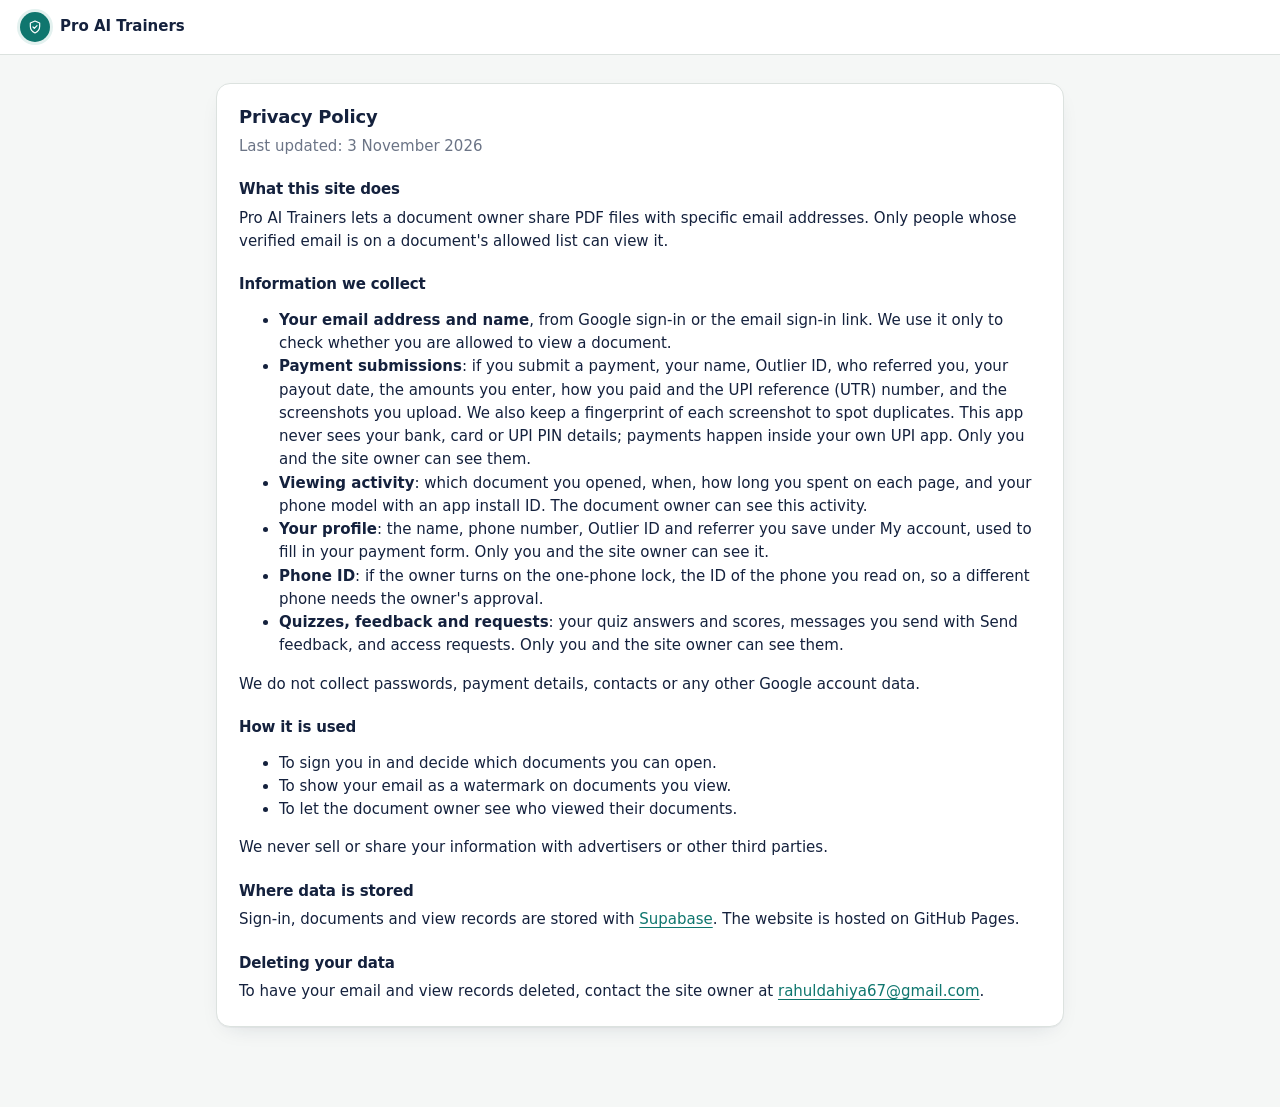
<file: privacy.html>
<!doctype html>
<html lang="en">
<head>
  <meta charset="utf-8">
  <meta name="viewport" content="width=device-width, initial-scale=1">
  <meta http-equiv="Content-Security-Policy" content="default-src 'self'; script-src 'self' https://cdn.jsdelivr.net; worker-src 'self' blob: https://cdn.jsdelivr.net; style-src 'self' 'unsafe-inline' https://fonts.googleapis.com; font-src https://fonts.gstatic.com; img-src 'self' data: blob: https://*.supabase.co; connect-src 'self' https://*.supabase.co wss://*.supabase.co https://cdn.jsdelivr.net https://api.github.com; frame-src 'none'; object-src 'none'; base-uri 'self'; form-action 'self'">
  <meta name="referrer" content="no-referrer">
  <title>Privacy Policy | Pro AI Trainers</title>
  <link rel="preconnect" href="https://fonts.googleapis.com">
  <link rel="preconnect" href="https://fonts.gstatic.com" crossorigin>
  <link href="https://fonts.googleapis.com/css2?family=IBM+Plex+Sans:wght@400;500;600&display=swap" rel="stylesheet">
  <link rel="stylesheet" href="assets/style.css?v=20261113c">
</head>
<body>
  <header class="bar"><a class="brand" href="./"><span class="brand-seal"><svg viewBox="0 0 24 24" fill="none" stroke="currentColor" stroke-width="1.8" stroke-linecap="round" stroke-linejoin="round" aria-hidden="true"><path d="M12 3l7 3v5c0 4.4-3 8.3-7 10-4-1.7-7-5.6-7-10V6l7-3z"/><path d="M9 12l2 2 4-4"/></svg></span><span>Pro AI Trainers</span></a></header>
  <main>
    <div class="card">
      <h2>Privacy Policy</h2>
      <p class="sub">Last updated: 3 November 2026</p>

      <h3 style="margin:22px 0 8px">What this site does</h3>
      <p>Pro AI Trainers lets a document owner share PDF files with specific email addresses. Only people whose verified email is on a document's allowed list can view it.</p>

      <h3 style="margin:22px 0 8px">Information we collect</h3>
      <ul>
        <li><strong>Your email address and name</strong>, from Google sign-in or the email sign-in link. We use it only to check whether you are allowed to view a document.</li>
        <li><strong>Payment submissions</strong>: if you submit a payment, your name, Outlier ID, who referred you, your payout date, the amounts you enter, how you paid and the UPI reference (UTR) number, and the screenshots you upload. We also keep a fingerprint of each screenshot to spot duplicates. This app never sees your bank, card or UPI PIN details; payments happen inside your own UPI app. Only you and the site owner can see them.</li>
        <li><strong>Viewing activity</strong>: which document you opened, when, how long you spent on each page, and your phone model with an app install ID. The document owner can see this activity.</li>
        <li><strong>Your profile</strong>: the name, phone number, Outlier ID and referrer you save under My account, used to fill in your payment form. Only you and the site owner can see it.</li>
        <li><strong>Phone ID</strong>: if the owner turns on the one-phone lock, the ID of the phone you read on, so a different phone needs the owner's approval.</li>
        <li><strong>Quizzes, feedback and requests</strong>: your quiz answers and scores, messages you send with Send feedback, and access requests. Only you and the site owner can see them.</li>
      </ul>
      <p>We do not collect passwords, payment details, contacts or any other Google account data.</p>

      <h3 style="margin:22px 0 8px">How it is used</h3>
      <ul>
        <li>To sign you in and decide which documents you can open.</li>
        <li>To show your email as a watermark on documents you view.</li>
        <li>To let the document owner see who viewed their documents.</li>
      </ul>
      <p>We never sell or share your information with advertisers or other third parties.</p>

      <h3 style="margin:22px 0 8px">Where data is stored</h3>
      <p>Sign-in, documents and view records are stored with <a href="https://supabase.com/privacy">Supabase</a>. The website is hosted on GitHub Pages.</p>

      <h3 style="margin:22px 0 8px">Deleting your data</h3>
      <p>To have your email and view records deleted, contact the site owner at <a href="mailto:rahuldahiya67@gmail.com">rahuldahiya67@gmail.com</a>.</p>
    </div>
  </main>
</body>
</html>
</file>
<file: assets/style.css>
/* Secure Doc Share — interface styles
   Palette: cool paper, deep ink, sealed teal. One typeface: IBM Plex Sans. */

:root {
  --paper: #f5f7f6;
  --surface: #ffffff;
  --surface-2: #eef2f0;
  --ink: #14213d;
  --ink-2: #3e4a62;
  --muted: #6b7486;
  --rule: #dce2df;
  --rule-strong: #c5cdc9;
  --seal: #0f766e;
  --seal-ink: #ffffff;
  --seal-soft: #e3f1ef;
  --alert: #b42318;
  --alert-soft: #fdecea;
  --warn: #9a6700;
  --warn-soft: #fff4d6;
  --ok: #157f3c;
  --focus: #0f766e;
  --radius-lg: 14px;
  --radius: 10px;
  --radius-sm: 6px;
  --shadow: 0 1px 0 rgba(20, 33, 61, 0.04), 0 8px 24px -12px rgba(20, 33, 61, 0.18);
  --font: "IBM Plex Sans", system-ui, -apple-system, "Segoe UI", Roboto, sans-serif;
  color-scheme: light;
}
@media (prefers-color-scheme: dark) {
  :root {
    --paper: #0e1416;
    --surface: #151d20;
    --surface-2: #1b2528;
    --ink: #e6ecea;
    --ink-2: #c3ccc9;
    --muted: #8d9a97;
    --rule: #263235;
    --rule-strong: #34434a;
    --seal: #3cc2b0;
    --seal-ink: #062723;
    --seal-soft: #12302d;
    --alert: #ff8a80;
    --alert-soft: #3a1714;
    --warn: #f2c14e;
    --warn-soft: #33290f;
    --ok: #5fd08a;
    --focus: #3cc2b0;
    --shadow: none;
    color-scheme: dark;
  }
}

* { box-sizing: border-box; }
html, body { margin: 0; }
body {
  background: var(--paper);
  color: var(--ink);
  font: 400 15px/1.55 var(--font);
  min-height: 100vh;
  -webkit-font-smoothing: antialiased;
}
a { color: var(--seal); text-underline-offset: 3px; }
h1, h2, h3 { line-height: 1.25; margin: 0; letter-spacing: -0.01em; }
h1 { font-size: 26px; font-weight: 600; }
h2 { font-size: 18px; font-weight: 600; }
h3 { font-size: 15px; font-weight: 600; }
p { margin: 0; }
code { font-size: 0.92em; background: var(--surface-2); padding: 1px 5px; border-radius: 4px; }
:focus-visible { outline: 2px solid var(--focus); outline-offset: 2px; border-radius: 4px; }
@media (prefers-reduced-motion: reduce) { * { transition: none !important; animation: none !important; } }

/* ---------- Brand seal ---------- */
.brand { display: flex; align-items: center; gap: 10px; font-weight: 600; color: var(--ink); text-decoration: none; }
.brand-seal {
  width: 30px; height: 30px; flex: none; border-radius: 50%;
  display: grid; place-items: center;
  background: var(--seal); color: var(--seal-ink);
  box-shadow: 0 0 0 3px var(--seal-soft);
}
.brand-seal svg { width: 16px; height: 16px; }
.brand > span:last-child { white-space: nowrap; }
.brand small { display: block; font-weight: 400; font-size: 12px; color: var(--muted); }

/* ---------- Top bar (viewer pages) ---------- */
header.bar {
  display: flex; align-items: center; justify-content: space-between; gap: 12px;
  padding: 12px 20px; background: var(--surface); border-bottom: 1px solid var(--rule);
  position: sticky; top: 0; z-index: 20;
}
header.bar .who { display: flex; gap: 10px; align-items: center; color: var(--muted); font-size: 13px; min-width: 0; }
header.bar .who span { overflow: hidden; text-overflow: ellipsis; white-space: nowrap; max-width: 46vw; }
main { max-width: 880px; margin: 0 auto; padding: 28px 16px 64px; }

/* ---------- Surfaces ---------- */
.card {
  background: var(--surface); border: 1px solid var(--rule); border-radius: var(--radius-lg);
  padding: 22px; box-shadow: var(--shadow); margin-bottom: 16px;
}
.card > h2 + .sub, .card > h1 + .sub { margin-top: 6px; }
.sub { color: var(--muted); margin-bottom: 18px; }
.narrow { max-width: 420px; margin: 7vh auto 0; }
.narrow .brand { margin-bottom: 22px; }
.panel { background: var(--surface); border: 1px solid var(--rule); border-radius: var(--radius); }
.panel-head { display: flex; align-items: center; justify-content: space-between; gap: 12px; padding: 14px 18px; border-bottom: 1px solid var(--rule); flex-wrap: wrap; }
.panel-body { padding: 16px 18px; }
.notice { border: 1px dashed var(--rule-strong); border-radius: var(--radius); padding: 14px 16px; color: var(--muted); }

/* ---------- Forms ---------- */
label { display: block; font-size: 13px; font-weight: 500; color: var(--ink-2); margin: 14px 0 6px; }
.hint { font-size: 12.5px; color: var(--muted); margin-top: 5px; }
input[type=text], input[type=email], input[type=search], input[type=datetime-local], textarea, select {
  width: 100%; padding: 10px 12px; border: 1px solid var(--rule-strong); border-radius: var(--radius-sm);
  background: var(--surface); color: var(--ink); font: inherit;
}
input:focus, textarea:focus, select:focus { outline: none; border-color: var(--seal); box-shadow: 0 0 0 3px var(--seal-soft); }
textarea { min-height: 104px; resize: vertical; }
.file-drop {
  display: flex; align-items: center; gap: 12px; padding: 14px; border: 1px dashed var(--rule-strong);
  border-radius: var(--radius); background: var(--surface-2); cursor: pointer;
}
.file-drop input { font: inherit; color: var(--muted); max-width: 100%; }

/* ---------- Buttons ---------- */
button, .btn {
  display: inline-flex; align-items: center; justify-content: center; gap: 8px;
  min-height: 38px; padding: 8px 16px; border-radius: var(--radius-sm);
  border: 1px solid var(--rule-strong); background: var(--surface); color: var(--ink);
  font: 500 14px/1 var(--font); cursor: pointer; text-decoration: none; white-space: nowrap;
}
button:hover, .btn:hover { border-color: var(--ink-2); }
button.primary, .btn.primary { background: var(--seal); border-color: var(--seal); color: var(--seal-ink); }
button.primary:hover, .btn.primary:hover { filter: brightness(1.06); }
button.ghost { border-color: transparent; background: transparent; color: var(--ink-2); }
button.ghost:hover { background: var(--surface-2); }
button.danger, .btn.danger { color: var(--alert); }
button.danger:hover { border-color: var(--alert); }
button.small, .btn.small { min-height: 32px; padding: 6px 12px; font-size: 13px; }
button:disabled { opacity: 0.55; cursor: not-allowed; }
.full { width: 100%; }
.row { display: flex; gap: 10px; flex-wrap: wrap; align-items: center; }
.row.end { justify-content: flex-end; }
.spacer { flex: 1; }
.stack > * + * { margin-top: 12px; }

.divider { display: flex; align-items: center; gap: 12px; color: var(--muted); font-size: 12.5px; margin: 18px 0; }
.divider::before, .divider::after { content: ""; flex: 1; height: 1px; background: var(--rule); }
.msg { font-size: 14px; margin-top: 12px; }
.msg:empty { display: none; }
.msg.err { color: var(--alert); }
.msg.ok { color: var(--ok); }
.muted { color: var(--muted); }
.small-text { font-size: 13px; }

/* ---------- Status seals & tags ---------- */
.tag {
  display: inline-flex; align-items: center; gap: 6px; font-size: 12px; font-weight: 500;
  padding: 3px 9px; border-radius: 99px; background: var(--surface-2); color: var(--ink-2); white-space: nowrap;
}
.tag::before { content: ""; width: 6px; height: 6px; border-radius: 50%; background: currentColor; opacity: 0.7; }
.tag.plain::before { display: none; }
.tag.live { background: var(--seal-soft); color: var(--seal); }
.tag.off { background: var(--alert-soft); color: var(--alert); }
.tag.warn { background: var(--warn-soft); color: var(--warn); }
.tag.now { background: var(--seal-soft); color: var(--seal); }
.tag.now::before { animation: pulse 1.6s ease-in-out infinite; opacity: 1; }
@keyframes pulse { 50% { opacity: 0.25; } }

/* ---------- Tables ---------- */
.table-wrap { overflow-x: auto; }
table.data { width: 100%; border-collapse: collapse; font-size: 14px; }
table.data th {
  text-align: left; font-weight: 500; font-size: 12.5px; color: var(--muted);
  padding: 10px 14px; border-bottom: 1px solid var(--rule); white-space: nowrap; background: var(--surface);
}
table.data td { padding: 12px 14px; border-bottom: 1px solid var(--rule); vertical-align: middle; }
table.data tr:last-child td { border-bottom: 0; }
table.data td.num, table.data th.num { text-align: right; font-variant-numeric: tabular-nums; white-space: nowrap; }
table.data tr.clickable { cursor: pointer; }
table.data tr.clickable:hover td { background: var(--surface-2); }
.cell-title { font-weight: 500; color: var(--ink); }
.cell-sub { font-size: 12.5px; color: var(--muted); margin-top: 2px; }
.empty { padding: 36px 18px; text-align: center; color: var(--muted); }
.empty strong { display: block; color: var(--ink); font-weight: 500; margin-bottom: 4px; }

/* ---------- Admin shell ---------- */
.shell {
  display: grid; grid-template-columns: 240px minmax(0, 1fr); min-height: 100vh;
  background: linear-gradient(90deg, var(--surface) 0 239px, var(--rule) 239px 240px, transparent 240px);
}
.side {
  padding: 20px 14px;
  position: sticky; top: 0; height: 100vh; display: flex; flex-direction: column; gap: 22px;
}
.side .brand { padding: 0 6px; }
.nav { display: flex; flex-direction: column; gap: 2px; }
.nav a {
  display: flex; align-items: center; gap: 10px; padding: 9px 10px; border-radius: var(--radius-sm);
  color: var(--ink-2); text-decoration: none; font-size: 14px; font-weight: 500;
}
.nav a svg { width: 18px; height: 18px; flex: none; opacity: 0.8; }
.nav a:hover { background: var(--surface-2); }
.nav a[aria-current="page"] { background: var(--seal-soft); color: var(--seal); }
.nav .count { margin-left: auto; font-size: 12px; color: var(--muted); font-variant-numeric: tabular-nums; }
.side-foot { margin-top: auto; font-size: 13px; color: var(--muted); padding: 0 6px; display: grid; gap: 8px; }
.side-foot span { overflow: hidden; text-overflow: ellipsis; white-space: nowrap; }
.main { padding: 28px 32px 64px; max-width: 1180px; width: 100%; }
.page-head { display: flex; align-items: flex-end; justify-content: space-between; gap: 16px; margin-bottom: 22px; flex-wrap: wrap; }
.page-head .sub { margin: 6px 0 0; }
.back { white-space: nowrap; display: inline-flex; gap: 6px; align-items: center; font-size: 13px; color: var(--muted); text-decoration: none; margin-bottom: 10px; }
.back:hover { color: var(--ink); }
.grid-2 { display: grid; grid-template-columns: minmax(0, 1.6fr) minmax(0, 1fr); gap: 16px; align-items: start; }
.section-gap { margin-top: 16px; }

/* KPI strip: one panel split by hairlines, not a row of identical cards */
.kpis { display: grid; grid-template-columns: repeat(4, minmax(0, 1fr)); background: var(--surface); border: 1px solid var(--rule); border-radius: var(--radius); margin-bottom: 16px; }
.kpi { padding: 16px 18px; border-left: 1px solid var(--rule); }
.kpi:first-child { border-left: 0; }
.kpi-label { font-size: 13px; color: var(--muted); }
.kpi-value { font-size: 26px; font-weight: 600; margin-top: 4px; font-variant-numeric: tabular-nums; letter-spacing: -0.02em; }
.kpi-note { font-size: 12.5px; color: var(--muted); margin-top: 2px; }

/* Activity feed */
.feed { list-style: none; margin: 0; padding: 0; }
.feed li { display: flex; gap: 12px; padding: 12px 18px; border-bottom: 1px solid var(--rule); align-items: flex-start; }
.feed li:last-child { border-bottom: 0; }
.avatar svg { width: 16px; height: 16px; }
.avatar {
  width: 32px; height: 32px; border-radius: 50%; flex: none; display: grid; place-items: center;
  background: var(--surface-2); color: var(--ink-2); font-size: 13px; font-weight: 600; text-transform: uppercase;
}
.feed .what { font-size: 14px; }
.feed .when { font-size: 12.5px; color: var(--muted); margin-top: 2px; }

/* Share link field */
.linkbox { display: flex; gap: 8px; align-items: center; }
.linkbox input { font-size: 13px; color: var(--ink-2); background: var(--surface-2); }

/* Bar charts (single series, one hue) */
.chart { position: relative; }
.chart svg { display: block; width: 100%; height: auto; overflow: visible; }
.chart .grid line { stroke: var(--rule); stroke-width: 1; }
.chart .axis text { fill: var(--muted); font-size: 11px; font-family: var(--font); }
.chart .bar { fill: var(--seal); }
.chart .hit { fill: transparent; cursor: default; }
.chart .hit:hover + .bar, .chart .bar.hl { fill: color-mix(in srgb, var(--seal) 75%, var(--ink)); }
.chart .lbl { fill: var(--ink-2); font-size: 11px; font-family: var(--font); font-weight: 500; }
.tooltip {
  position: absolute; pointer-events: none; z-index: 5; transform: translate(-50%, calc(-100% - 10px));
  background: var(--ink); color: var(--paper); font-size: 12.5px; padding: 6px 9px; border-radius: 6px; white-space: nowrap;
  opacity: 0; transition: opacity 0.1s;
}
.tooltip.show { opacity: 1; }
details.table-view { margin-top: 10px; font-size: 13px; }
details.table-view summary { cursor: pointer; color: var(--muted); }

/* Dialog */
dialog {
  border: 1px solid var(--rule); border-radius: var(--radius-lg); padding: 0; width: min(560px, calc(100vw - 32px));
  background: var(--surface); color: var(--ink); box-shadow: 0 24px 64px -24px rgba(0, 0, 0, 0.45);
}
dialog::backdrop { background: rgba(14, 20, 22, 0.45); }
dialog .dlg-head { padding: 18px 22px 0; }
dialog .dlg-body { padding: 4px 22px 18px; }
dialog .dlg-foot { padding: 14px 22px; border-top: 1px solid var(--rule); display: flex; justify-content: flex-end; gap: 10px; }

/* Toast */
.toast {
  position: fixed; left: 50%; bottom: 24px; transform: translateX(-50%) translateY(20px); z-index: 60;
  background: var(--ink); color: var(--paper); padding: 10px 16px; border-radius: 8px; font-size: 14px;
  opacity: 0; transition: opacity 0.18s, transform 0.18s; pointer-events: none; max-width: calc(100vw - 32px);
}
.toast.show { opacity: 1; transform: translateX(-50%) translateY(0); }

/* ---------- Viewer: document list ---------- */
.doc-list { list-style: none; padding: 0; margin: 0; }
.doc-list li { border-top: 1px solid var(--rule); }
.doc-list li:first-child { border-top: 0; }
.doc-list a { display: flex; align-items: center; gap: 14px; padding: 14px 4px; text-decoration: none; color: inherit; }
.doc-icon {
  width: 40px; height: 48px; flex: none; border-radius: 6px; background: var(--seal-soft); color: var(--seal);
  display: grid; place-items: center;
}
.doc-icon svg { width: 20px; height: 20px; }
.doc-list .grow { flex: 1; min-width: 0; }
.doc-list .t, .doc-list .s { display: block; }
.doc-list .t { font-weight: 500; overflow: hidden; text-overflow: ellipsis; white-space: nowrap; }
.doc-list .s { font-size: 13px; color: var(--muted); }

/* ---------- Viewer: protected reader ---------- */
.viewer { user-select: none; -webkit-user-select: none; -webkit-touch-callout: none; }
.reader-head { display: flex; align-items: center; justify-content: space-between; gap: 12px; margin-bottom: 12px; }
.reader-head h1 { font-size: 20px; overflow-wrap: anywhere; }
.viewer-banner {
  display: flex; gap: 10px; align-items: flex-start;
  font-size: 13px; padding: 10px 12px; margin-bottom: 16px; border-radius: var(--radius-sm);
  background: var(--seal-soft); color: var(--ink-2); overflow-wrap: anywhere;
}
.viewer-banner svg { width: 16px; height: 16px; flex: none; margin-top: 2px; color: var(--seal); }
.viewer .pages { overflow-x: auto; overflow-y: hidden; touch-action: pan-x pan-y; -webkit-overflow-scrolling: touch; padding-bottom: 72px; }
.viewer .pages.zoomed { margin-left: -16px; margin-right: -16px; padding-left: 16px; padding-right: 16px; }
.zoom-inner { margin: 0 auto; will-change: transform; }
.viewer canvas {
  display: block; width: 100%; height: auto; margin: 0 0 14px; background: #fff;
  border-radius: 4px; box-shadow: 0 2px 14px rgba(20, 33, 61, 0.16); pointer-events: none;
}
.page-pill {
  position: fixed; left: 50%; bottom: 16px; transform: translateX(-50%); z-index: 10;
  display: flex; align-items: center; gap: 2px;
  background: var(--ink); color: var(--paper); font-size: 13px; font-weight: 500; padding: 4px 14px 4px 4px; border-radius: 99px;
  font-variant-numeric: tabular-nums; white-space: nowrap; box-shadow: 0 6px 20px rgba(0, 0, 0, 0.25);
}
.page-pill[hidden] { display: none; }
.page-pill button {
  min-height: 36px; border: 0; background: transparent; color: inherit; border-radius: 99px; font: inherit;
}
.page-pill .zbtn { width: 36px; padding: 0; font-size: 20px; font-weight: 400; }
.page-pill .zlvl { padding: 0 6px; min-width: 52px; }
.page-pill button:hover, .page-pill button:active { background: rgba(255, 255, 255, 0.14); border: 0; }
.page-pill .zsep { width: 1px; height: 18px; background: rgba(255, 255, 255, 0.25); margin: 0 10px 0 6px; }
.shield {
  position: fixed; inset: 0; z-index: 50; display: none;
  align-items: center; justify-content: center; text-align: center; padding: 24px;
  background: var(--paper); color: var(--muted); font-weight: 500;
}
body.shielded .shield { display: flex; }
body.shielded .pages { filter: blur(24px); }

@media print {
  body * { display: none !important; }
  body::after { content: "Printing is disabled for this document."; display: block !important; }
}

/* ---------- Responsive ---------- */
@media (max-width: 960px) {
  .grid-2 { grid-template-columns: minmax(0, 1fr); }
  .kpis { grid-template-columns: repeat(2, minmax(0, 1fr)); }
  .kpi:nth-child(3) { border-left: 0; }
  .kpi:nth-child(n+3) { border-top: 1px solid var(--rule); }
}
@media (max-width: 760px) {
  .shell { grid-template-columns: minmax(0, 1fr); background: none; }
  .side {
    position: sticky; top: 0; z-index: 20; height: auto; flex-direction: row; align-items: center;
    padding: 10px 12px; gap: 12px; background: var(--surface); border-bottom: 1px solid var(--rule); overflow-x: auto;
  }
  .side .brand > span:last-child, .side-foot span { display: none; }
  .nav a span:not(.count) { white-space: nowrap; }
  table.data td, table.data th { white-space: nowrap; }
  .nav { flex-direction: row; gap: 4px; }
  .nav a { padding: 8px 10px; }
  .nav .count { display: none; }
  .side-foot { margin: 0 0 0 auto; }
  .main { padding: 20px 16px 56px; }
  header.bar { padding: 10px 16px; }
  main { padding: 18px 16px 56px; }
  table.data .hide-sm { display: none; }
}

.back svg { width: 16px; height: 16px; }
@media (max-width: 480px) {
  header.bar .who span { display: none; }
  .reader-head h1 { font-size: 18px; }
}

/* ---------- Viewer home ---------- */
.home-head { margin: 8px 0 20px; }
.home-tiles { display: grid; grid-template-columns: repeat(2, minmax(0, 1fr)); gap: 14px; }
.tile {
  display: flex; gap: 14px; align-items: flex-start; padding: 20px; text-decoration: none; color: inherit;
  background: var(--surface); border: 1px solid var(--rule); border-radius: var(--radius-lg); box-shadow: var(--shadow);
}
.tile:hover { border-color: var(--seal); }
.tile-icon { width: 44px; height: 44px; flex: none; border-radius: 12px; display: grid; place-items: center; background: var(--seal-soft); color: var(--seal); }
.tile-icon svg { width: 22px; height: 22px; }
.tile .t { display: block; font-weight: 600; font-size: 16px; }
.tile .s { display: block; font-size: 13.5px; color: var(--muted); margin-top: 3px; }

/* ---------- Payment form ---------- */
.form-grid { display: grid; grid-template-columns: repeat(2, minmax(0, 1fr)); gap: 0 16px; }
input[type=number] { width: 100%; padding: 10px 12px; border: 1px solid var(--rule-strong); border-radius: var(--radius-sm); background: var(--surface); color: var(--ink); font: inherit; }
input[readonly] { background: var(--surface-2); color: var(--ink-2); }
.shot {
  position: relative; display: grid; place-items: center; min-height: 150px; margin: 0; padding: 0; overflow: hidden;
  border: 1px dashed var(--rule-strong); border-radius: var(--radius); background: var(--surface-2); cursor: pointer;
  font-weight: 400; color: var(--muted);
}
.shot input { position: absolute; inset: 0; opacity: 0; cursor: pointer; }
.shot-empty { display: grid; justify-items: center; gap: 6px; font-size: 13px; pointer-events: none; }
.shot-empty svg { width: 22px; height: 22px; }
.shot img { width: 100%; max-height: 260px; object-fit: contain; background: var(--surface); pointer-events: none; }
.shot.has { border-style: solid; border-color: var(--seal); }
.shot.has .shot-empty { display: none; }
.pay-list { list-style: none; margin: 0; padding: 0; }
.pay-list li { display: flex; gap: 12px; align-items: center; padding: 12px 0; border-top: 1px solid var(--rule); }
.pay-list li:first-child { border-top: 0; }
.pay-list .grow { flex: 1; min-width: 0; }
.pay-list .t { font-weight: 500; }
.pay-list .s { font-size: 13px; color: var(--muted); margin-top: 2px; }
.proofs { display: grid; grid-template-columns: repeat(2, minmax(0, 1fr)); gap: 12px; }
.proofs figure { margin: 0; }
.proofs figcaption { font-size: 12.5px; color: var(--muted); margin-bottom: 6px; }
.proofs a { display: block; border: 1px solid var(--rule); border-radius: var(--radius-sm); overflow: hidden; background: var(--surface-2); }
.proofs img { display: block; width: 100%; max-height: 420px; object-fit: contain; }
dl.facts { display: grid; grid-template-columns: max-content 1fr; gap: 8px 16px; margin: 0; font-size: 14px; }
dl.facts dt { color: var(--muted); }
dl.facts dd { margin: 0; overflow-wrap: anywhere; }
@media (max-width: 560px) {
  .home-tiles, .form-grid, .proofs { grid-template-columns: minmax(0, 1fr); }
}

/* ---------- Payment form v2 ---------- */
h3.step { display: flex; align-items: center; gap: 10px; margin: 22px 0 2px; font-size: 15px; }
h3.step span {
  width: 24px; height: 24px; border-radius: 50%; display: grid; place-items: center; flex: none;
  background: var(--seal); color: var(--seal-ink); font-size: 12.5px; font-weight: 600;
}
.pct { margin-top: 14px; padding: 10px 12px; border-radius: var(--radius-sm); background: var(--seal-soft); color: var(--ink-2); font-size: 14px; }
.pct strong { color: var(--seal); font-size: 16px; }
.pct.warn { background: var(--warn-soft); color: var(--warn); }
.seg { display: inline-flex; gap: 4px; padding: 4px; border-radius: 10px; background: var(--surface-2); margin: 10px 0 14px; flex-wrap: wrap; }
.seg button { border: 0; background: transparent; min-height: 32px; padding: 6px 12px; font-size: 13px; }
.seg button[aria-selected="true"] { background: var(--surface); box-shadow: 0 1px 2px rgba(0, 0, 0, 0.12); color: var(--seal); }
.payee { display: flex; gap: 18px; align-items: flex-start; justify-content: space-between; margin-top: 10px; flex-wrap: wrap; }
.payee-main { flex: 1; min-width: 220px; }
.payee-name { font-size: 18px; font-weight: 600; margin-top: 2px; }
code.upi { font-size: 14px; padding: 4px 8px; overflow-wrap: anywhere; }
.amount-due { margin-top: 10px; font-size: 14px; }
.amount-due strong { font-size: 17px; }
.qr { width: 168px; flex: none; background: #fff; border: 1px solid var(--rule); border-radius: var(--radius); padding: 8px; }
.qr svg, .qr img { display: block; width: 100%; height: auto; }
.upi-apps { display: grid; grid-template-columns: repeat(4, minmax(0, 1fr)); gap: 8px; margin-top: 16px; }
.upi-apps .btn { white-space: normal; text-align: center; }
.safety { display: flex; gap: 10px; align-items: flex-start; margin-top: 14px; font-size: 13px; color: var(--ink-2); padding: 10px 12px; border-radius: var(--radius-sm); background: var(--surface-2); }
.safety svg { width: 16px; height: 16px; flex: none; margin-top: 2px; color: var(--seal); }
.flag { display: inline-flex; align-items: center; gap: 4px; font-size: 12px; font-weight: 500; color: var(--alert); white-space: nowrap; }
.flag.warn { color: var(--warn); }
.flags { display: flex; flex-wrap: wrap; gap: 4px 10px; margin-top: 3px; }
.tabs { display: flex; gap: 4px; border-bottom: 1px solid var(--rule); margin-bottom: 16px; overflow-x: auto; }
.tabs a { padding: 10px 14px; text-decoration: none; color: var(--muted); font-weight: 500; font-size: 14px; border-bottom: 2px solid transparent; margin-bottom: -1px; white-space: nowrap; }
.tabs a[aria-current="page"] { color: var(--seal); border-bottom-color: var(--seal); }
.acct { display: flex; gap: 14px; align-items: center; padding: 14px 18px; border-top: 1px solid var(--rule); }
.acct:first-child { border-top: 0; }
.acct .grow { flex: 1; min-width: 0; }
.acct .qr { width: 64px; padding: 4px; }
.rank { list-style: none; margin: 0; padding: 0; }
.rank li { display: flex; justify-content: space-between; gap: 12px; padding: 10px 18px; border-top: 1px solid var(--rule); font-size: 14px; }
.rank li:first-child { border-top: 0; }
.rank .v { font-variant-numeric: tabular-nums; white-space: nowrap; }
@media (max-width: 560px) {
  .upi-apps { grid-template-columns: repeat(2, minmax(0, 1fr)); }
  .qr { width: 140px; }
}
.rank .cell-sub { display: block; }
.rank > li > span:first-child { min-width: 0; }

/* ---------- App update bar ---------- */
.update-bar {
  position: sticky; top: 57px; z-index: 19; display: flex; align-items: center; justify-content: space-between; gap: 12px;
  padding: 10px 16px; background: var(--seal); color: var(--seal-ink); font-size: 14px; font-weight: 500;
}
.update-bar button.primary { background: var(--seal-ink); color: var(--seal); border-color: var(--seal-ink); }

/* People: check lists, referral tree */
.check-list { display: grid; gap: 8px; margin-top: 6px; }
.check-list input[type="checkbox"] { width: auto; margin: 0; }
.tree { list-style: none; margin: 0; padding-left: 18px; border-left: 1px solid var(--rule); }
.tree.root { padding-left: 0; border-left: 0; }
.tree li { margin: 6px 0; }
.tree summary { cursor: pointer; display: flex; gap: 10px; align-items: baseline; flex-wrap: wrap; padding: 4px 0; }
.tree summary::marker { color: var(--muted); }
.req-card { margin-top: 18px; padding-top: 18px; border-top: 1px solid var(--rule); }
.folder-head { font-size: 13px; font-weight: 600; color: var(--muted); text-transform: uppercase; letter-spacing: .04em; margin: 20px 0 6px; }
.plain-list { margin: 4px 0 0; padding-left: 18px; display: grid; gap: 4px; max-height: 160px; overflow: auto; }
.seg a { display: inline-flex; align-items: center; min-height: 32px; padding: 6px 12px; font-size: 13px; border-radius: 8px; color: var(--muted); text-decoration: none; }
.seg a[aria-current="true"] { background: var(--surface); box-shadow: 0 1px 2px rgba(0, 0, 0, 0.12); color: var(--seal); }
.panel-head .seg { margin: 0; }

/* Messages */
.clamp { display: -webkit-box; -webkit-line-clamp: 2; -webkit-box-orient: vertical; overflow: hidden; white-space: pre-line; }
.fb-list { list-style: none; margin: 0; padding: 0; }
.fb { padding: 16px 18px; border-bottom: 1px solid var(--rule); display: grid; gap: 8px; }
.fb:last-child { border-bottom: 0; }
.fb.new { box-shadow: inset 3px 0 0 var(--warn, #b45309); }
.fb-msg { margin: 0; white-space: pre-line; }
.fb-reply { margin: 0; padding: 10px 12px; border-radius: 8px; background: var(--surface-2); white-space: pre-line; font-size: 14px; }
.fb-quote { margin: 4px 0 0; padding: 10px 12px; border-left: 3px solid var(--rule-strong); color: var(--muted); white-space: pre-line; }

/* Statement */
.statement { background: var(--surface); border: 1px solid var(--rule); border-radius: var(--radius); padding: 28px; max-width: 860px; }
.st-head { display: flex; justify-content: space-between; gap: 20px; flex-wrap: wrap; padding-bottom: 18px; border-bottom: 1px solid var(--rule); }
.st-to { text-align: right; font-size: 14px; line-height: 1.5; }
.st-totals { display: grid; grid-template-columns: repeat(auto-fit, minmax(150px, 1fr)); gap: 12px; margin: 20px 0; }
.st-totals div { border: 1px solid var(--rule); border-radius: 10px; padding: 12px 14px; display: grid; gap: 4px; }
.st-totals span { color: var(--muted); font-size: 13px; }
.st-totals strong { font-size: 20px; font-variant-numeric: tabular-nums; }
.st-table tfoot th { border-top: 2px solid var(--rule-strong); }
.st-foot { margin-top: 18px; }
@media print {
  .side, .no-print, .toast, .update-bar { display: none !important; }
  .shell { display: block !important; }
  .main { padding: 0 !important; }
  body { background: #fff !important; color: #000 !important; }
  .statement { border: 0; padding: 0; max-width: none; }
}

/* Viewer: home extras */
.ann-list { display: grid; gap: 10px; margin: 0 0 18px; }
.ann { border: 1px solid var(--rule); border-left: 3px solid var(--seal); border-radius: var(--radius); background: var(--surface); padding: 12px 14px; }
.ann.pinned { background: var(--seal-soft, var(--surface-2)); }
.ann .t { font-weight: 600; }
.ann .b { margin: 4px 0 0; white-space: pre-line; color: var(--ink-2, inherit); font-size: 14px; }
.ann .w { margin-top: 6px; color: var(--muted); font-size: 12px; }
.faq details { border-bottom: 1px solid var(--rule); padding: 12px 0; }
.faq summary { cursor: pointer; font-weight: 600; }
.faq .a { margin: 8px 0 0; white-space: pre-line; color: var(--muted); }
.stat-row { display: grid; grid-template-columns: repeat(auto-fit, minmax(120px, 1fr)); gap: 10px; margin: 14px 0; }
.stat-row div { border: 1px solid var(--rule); border-radius: 10px; padding: 10px 12px; }
.stat-row span { display: block; color: var(--muted); font-size: 12px; }
.stat-row strong { font-size: 18px; }
.avatar.lg { width: 48px; height: 48px; font-size: 16px; flex: none; }
.due { display: flex; gap: 10px; align-items: flex-start; padding: 10px 12px; border-radius: var(--radius); background: var(--warn-soft); color: var(--ink); margin: 0 0 14px; font-size: 14px; }
.due svg { width: 18px; height: 18px; flex: none; margin-top: 1px; color: var(--warn); }
.due.today { background: var(--alert-soft); }
.due.today svg { color: var(--alert); }
.due.ok { background: var(--seal-soft); }
.due.ok svg { color: var(--seal); }

/* View-only admins: hide controls that change things (the database refuses them anyway). */
.ro-banner { display: flex; gap: 8px; align-items: center; padding: 10px 12px; border-radius: var(--radius); background: var(--warn-soft); font-size: 14px; margin-bottom: 14px; }
.ro-banner svg { width: 16px; height: 16px; }
body.readonly .main button:not([data-act="csv"]):not([data-act="print"]):not([data-act="copy"]):not(.zbtn),
body.readonly .main [data-act="new"], body.readonly .main .linkbox + .hint + .row,
body.readonly .main textarea#addEmails, body.readonly .main label[for="addEmails"] { display: none !important; }
body.readonly .main #dGroup, body.readonly .main #docExp, body.readonly .main #allExp, body.readonly .main #gDoc, body.readonly .main #gAdd,
body.readonly .main label[for="docExp"], body.readonly .main label[for="allExp"], body.readonly .main label[for="gAdd"],
body.readonly .main [data-group], body.readonly .main #payDay, body.readonly .main #expPct { display: none !important; }

/* Quizzes */
.q-list { margin: 0; padding: 0 18px 0 38px; }
.q-list > li { padding: 14px 0; border-bottom: 1px solid var(--rule); }
.q-list > li:last-child { border-bottom: 0; }
.q-prompt { font-weight: 600; margin-bottom: 8px; white-space: pre-line; }
.q-opts { list-style: none; margin: 0 0 8px; padding: 0; display: grid; gap: 4px; font-size: 14px; }
.q-opts li { display: flex; gap: 8px; padding: 4px 8px; border-radius: 6px; }
.q-opts li span { color: var(--muted); width: 14px; }
.q-opts li.right { background: var(--seal-soft); font-weight: 500; }
.q-edit { display: grid; gap: 8px; }
.quiz-q { border: 1px solid var(--rule); border-radius: var(--radius); padding: 14px; margin-top: 12px; }
.quiz-q .q-prompt { margin-bottom: 10px; }
.quiz-opt { display: flex; gap: 10px; align-items: flex-start; padding: 10px 12px; border: 1px solid var(--rule); border-radius: 8px; margin-top: 8px; font-weight: 400; cursor: pointer; }
.quiz-opt input { width: auto; margin: 3px 0 0; }
.quiz-opt.right { border-color: var(--seal); background: var(--seal-soft); }
.quiz-opt.wrong { border-color: var(--alert); background: var(--alert-soft); }
.score { text-align: center; padding: 18px; border-radius: var(--radius); background: var(--surface-2); margin: 12px 0; }
.score strong { display: block; font-size: 32px; }
.bell { position: relative; display: inline-flex; align-items: center; justify-content: center; width: 38px; height: 38px; border-radius: 10px; color: var(--ink); }
.bell svg { width: 20px; height: 20px; }
.bell .dot { position: absolute; top: 3px; right: 2px; min-width: 18px; height: 18px; padding: 0 5px; border-radius: 9px; background: var(--alert); color: #fff; font-size: 11px; font-weight: 600; display: flex; align-items: center; justify-content: center; }
.notif-list { list-style: none; margin: 0; padding: 0; }
.notif-list li { display: flex; gap: 12px; padding: 12px 0; border-bottom: 1px solid var(--rule); }
.notif-list li.unread .t { font-weight: 600; }
.notif-list .ic { flex: none; width: 34px; height: 34px; border-radius: 9px; background: var(--seal-soft); color: var(--seal); display: flex; align-items: center; justify-content: center; }
.notif-list .ic svg { width: 18px; height: 18px; }
.notif-list .s { color: var(--muted); font-size: 13px; }
.steps-list { margin: 4px 0 12px; padding-left: 20px; display: grid; gap: 6px; font-size: 14px; }

/* Payment screenshots page */
.proof-card { max-width: 980px; }
.proof-grid { display: grid; grid-template-columns: repeat(auto-fit, minmax(240px, 1fr)); gap: 14px; margin: 16px 0 8px; }
.proof-grid figure { margin: 0; border: 1px solid var(--rule); border-radius: var(--radius); padding: 10px; background: var(--surface-2); }
.proof-grid figcaption { font-weight: 600; font-size: 14px; margin-bottom: 8px; }
.proof-grid img { display: block; width: 100%; height: auto; border-radius: 6px; background: var(--surface); min-height: 120px; }
.req-onb { margin-top: 6px; font-size: 14px; white-space: pre-line; max-width: 640px; }
</file>
